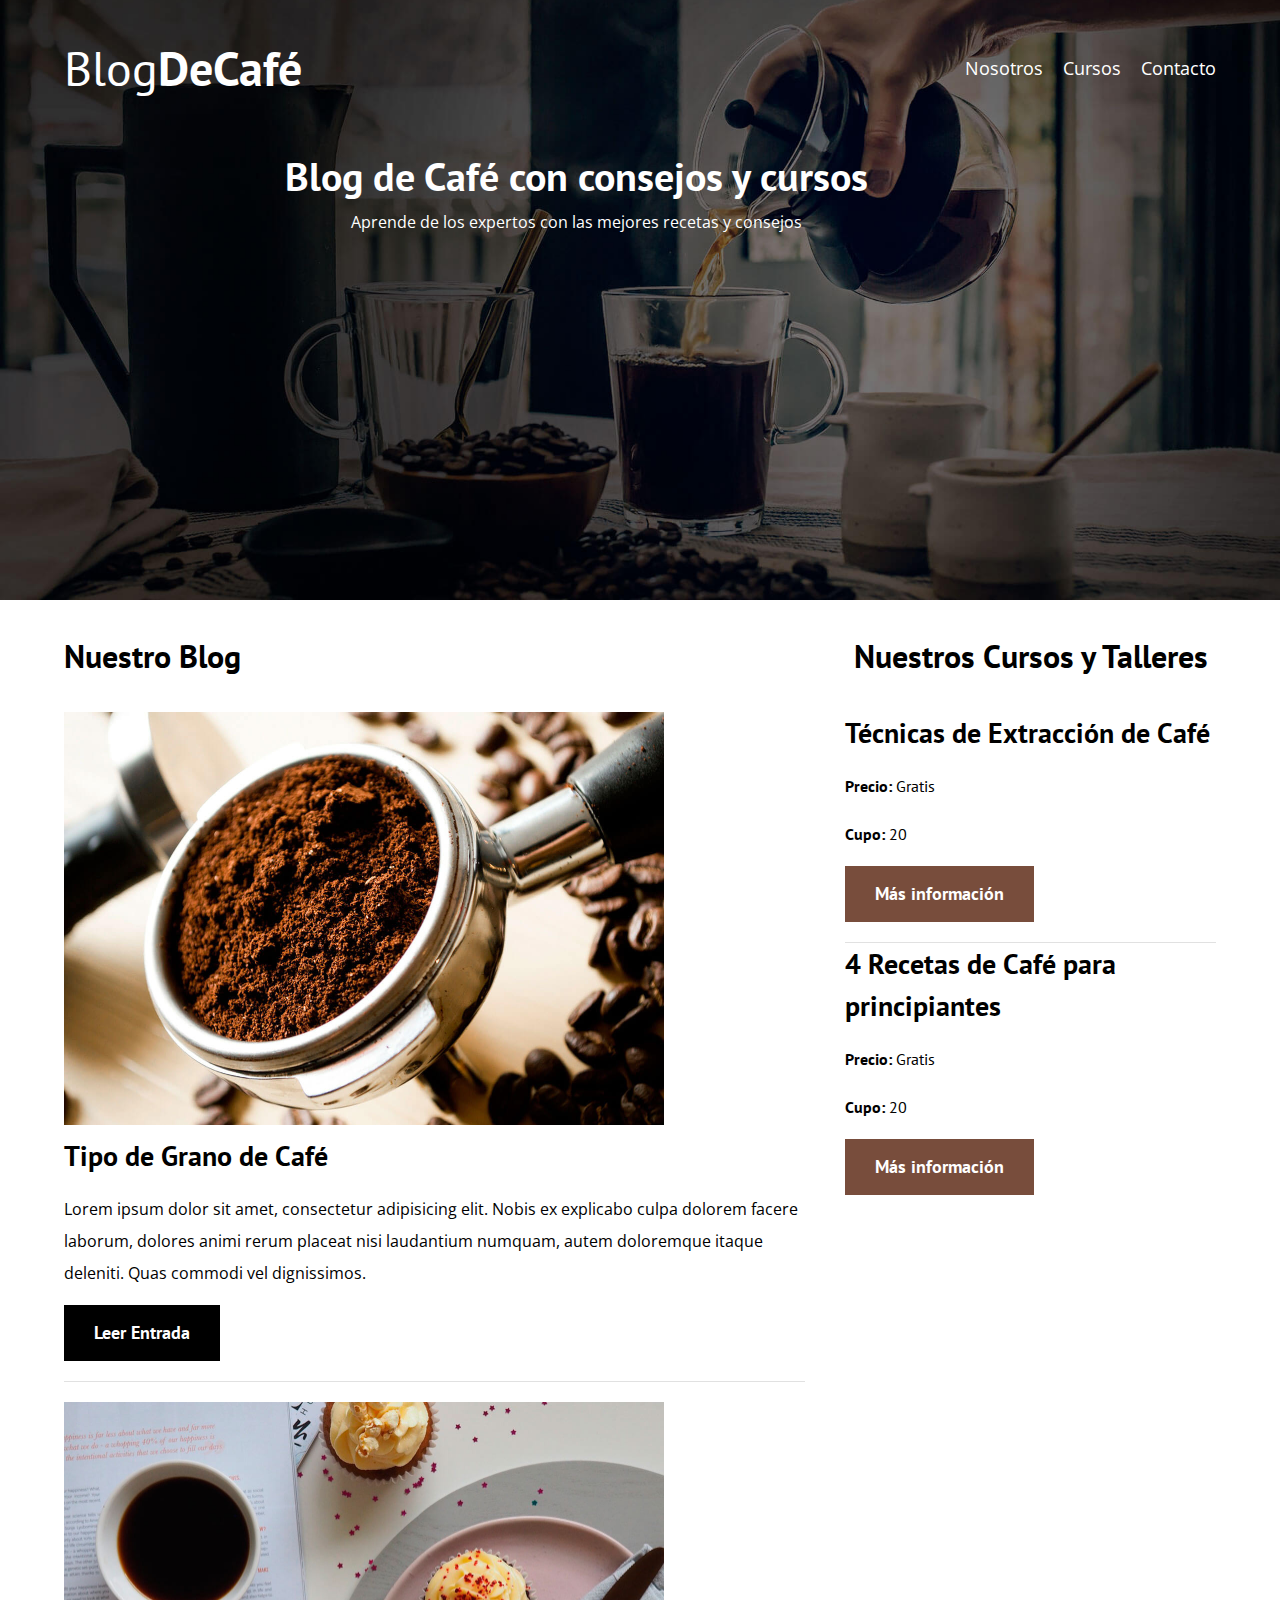
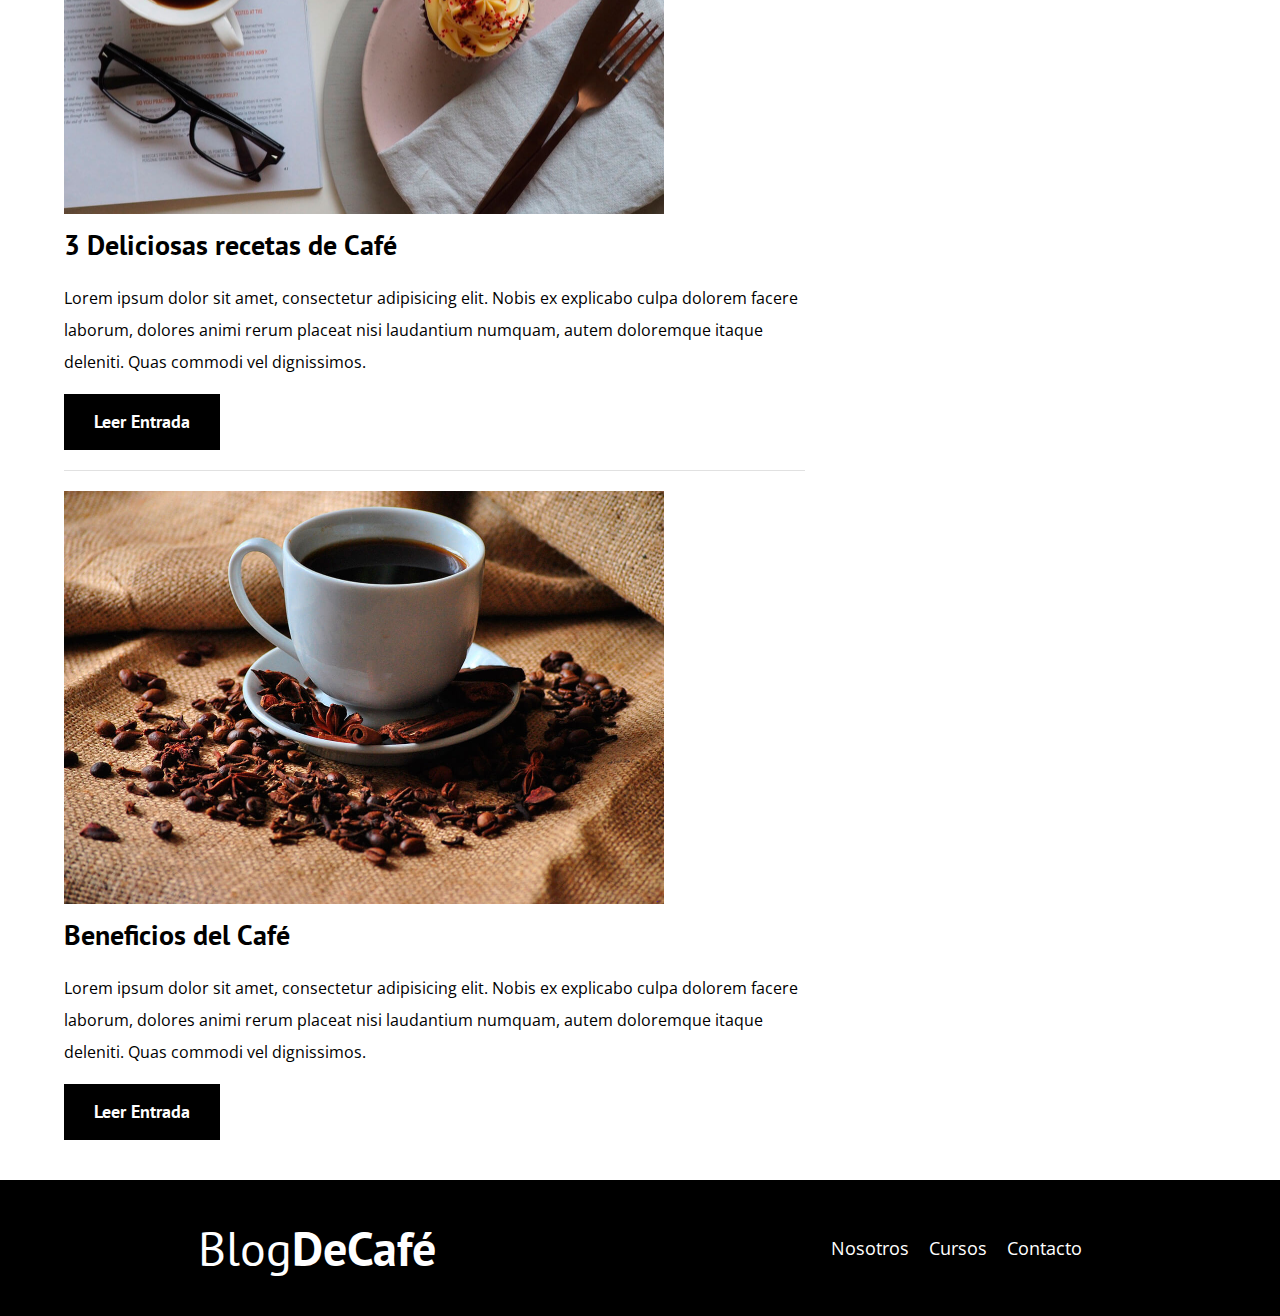
<file: Blog de Café/index.html>
<!DOCTYPE html>
<html lang="en">
<head>
    <meta charset="UTF-8">
    <meta name="viewport" content="width=device-width, initial-scale=1.0">
    <title>Blog de Café</title>
    <link rel="preload" href="https://fonts.googleapis.com/css2?family=Open+Sans:ital@0;1&display=swap" as="font">
    <link rel="preload" href="css/normalize.css">
    <link rel="preload" href="css/style.css">
    <link rel="stylesheet" href="css/normalize.css">
    <link href="https://fonts.googleapis.com/css2?family=Open+Sans:ital@0;1&display=swap" rel="stylesheet">
    <link href="https://fonts.googleapis.com/css2?family=Open+Sans:ital@0;1&family=PT+Sans:wght@400;700&display=swap" rel="stylesheet">
    <link rel="stylesheet" href="css/style.css">
    
</head>
<body>

    <header class="header">

        <div class="contenedor">
            <div class="barra">
                <a href="index.html" class="logo no-margin centrar-texto">
                    <h1 class="logo__nombre">Blog<span class="logo__bold">DeCafé</span></h1>
                </a>
                <nav class="navegacion">
                    <a href="nosotros.html" class="navegacion__enlace">Nosotros</a>
                    <a href="cursos.html" class="navegacion__enlace">Cursos</a>
                    <a href="contacto.html" class="navegacion__enlace">Contacto</a>
                </nav>
            </div>
        </div>
        <div class="header__texto">
            <h2 class="no-margin">Blog de Café con consejos y cursos</h2>
            <p class="no-margin">Aprende de los expertos con las mejores recetas y consejos</p>
        </div>
    </header>
    
    <div class="contenedor contenido-principal">
        <main class="blog">
            <h3>Nuestro Blog</h3>
            <article class="entrada">
                <div class="entrada__imagen">
                    <img loading="lazy" src="img/blog1.jpg" alt="imagen blog">
                </div>
                <div class="entrada__contenido">
                    <h4 class="no-margin">Tipo de Grano de Café</h4>
                    <p>Lorem ipsum dolor sit amet, consectetur adipisicing elit. Nobis ex explicabo culpa dolorem facere laborum, dolores animi rerum placeat nisi laudantium numquam, autem doloremque itaque deleniti. Quas commodi vel dignissimos.</p>
                    <a href="entrada.html" class="boton boton-primario">Leer Entrada</a>
                </div>
            </article>

            <article class="entrada">
                <div class="entrada__imagen">
                    <img loading="lazy" src="img/blog2.jpg" alt="imagen blog">
                </div>
                <div class="entrada__contenido">
                    <h4 class="no-margin">3 Deliciosas recetas de Café</h4>
                    <p>Lorem ipsum dolor sit amet, consectetur adipisicing elit. Nobis ex explicabo culpa dolorem facere laborum, dolores animi rerum placeat nisi laudantium numquam, autem doloremque itaque deleniti. Quas commodi vel dignissimos.</p>
                    <a href="entrada.html" class="boton boton-primario">Leer Entrada</a>
                </div>
            </article>

            <article class="entrada">
                <div class="entrada__imagen">
                    <img loading="lazy" src="img/blog3.jpg" alt="imagen blog">
                </div>
                <div class="entrada__contenido">
                    <h4 class="no-margin">Beneficios del Café</h4>
                    <p>Lorem ipsum dolor sit amet, consectetur adipisicing elit. Nobis ex explicabo culpa dolorem facere laborum, dolores animi rerum placeat nisi laudantium numquam, autem doloremque itaque deleniti. Quas commodi vel dignissimos.</p>
                    <a href="entrada.html" class="boton boton-primario">Leer Entrada</a>
                </div>
            </article>
        </main>
        <aside class="slidebar">
            <h3 class="centrar-texto">Nuestros Cursos y Talleres</h3>
            <ul class="cursos no-padding" >
                <li class="widget-curso">
                    <h4 class="no-margin">Técnicas de Extracción de Café</h4>
                    <p class="widget-curso__label">Precio:
                        <span class="widget-curso__info">Gratis</span>
                    </p>
                    <p class="widget-curso__label">Cupo:
                        <span class="widget-curso__info">20</span>
                    </p>
                    <a href="entrada.html" class="boton boton-secundario">Más información</a>
                </li>

                <li class="widget-curso">
                    <h4 class="no-margin ">4 Recetas de Café para principiantes</h4>
                    <p class="widget-curso__label">Precio:
                        <span class="widget-curso__info">Gratis</span>
                    </p>
                    <p class="widget-curso__label">Cupo:
                        <span class="widget-curso__info">20</span>
                    </p>
                    <a href="entrada.html" class="boton boton-secundario">Más información</a>
                </li>
            </ul>
        </aside>

    </div>
    <footer class="footer">
        <div class="barra">
            <a href="index.html" class="logo no-margin centrar-texto">
                <h1 class="logo__nombre">Blog<span class="logo__bold">DeCafé</span></h1>
            </a>
            <nav class="navegacion">
                <a href="nosotros.html" class="navegacion__enlace">Nosotros</a>
                <a href="cursos.html" class="navegacion__enlace">Cursos</a>
                <a href="contacto.html" class="navegacion__enlace">Contacto</a>
            </nav>
        </div>

    </footer>
</body>
</html>
</file>
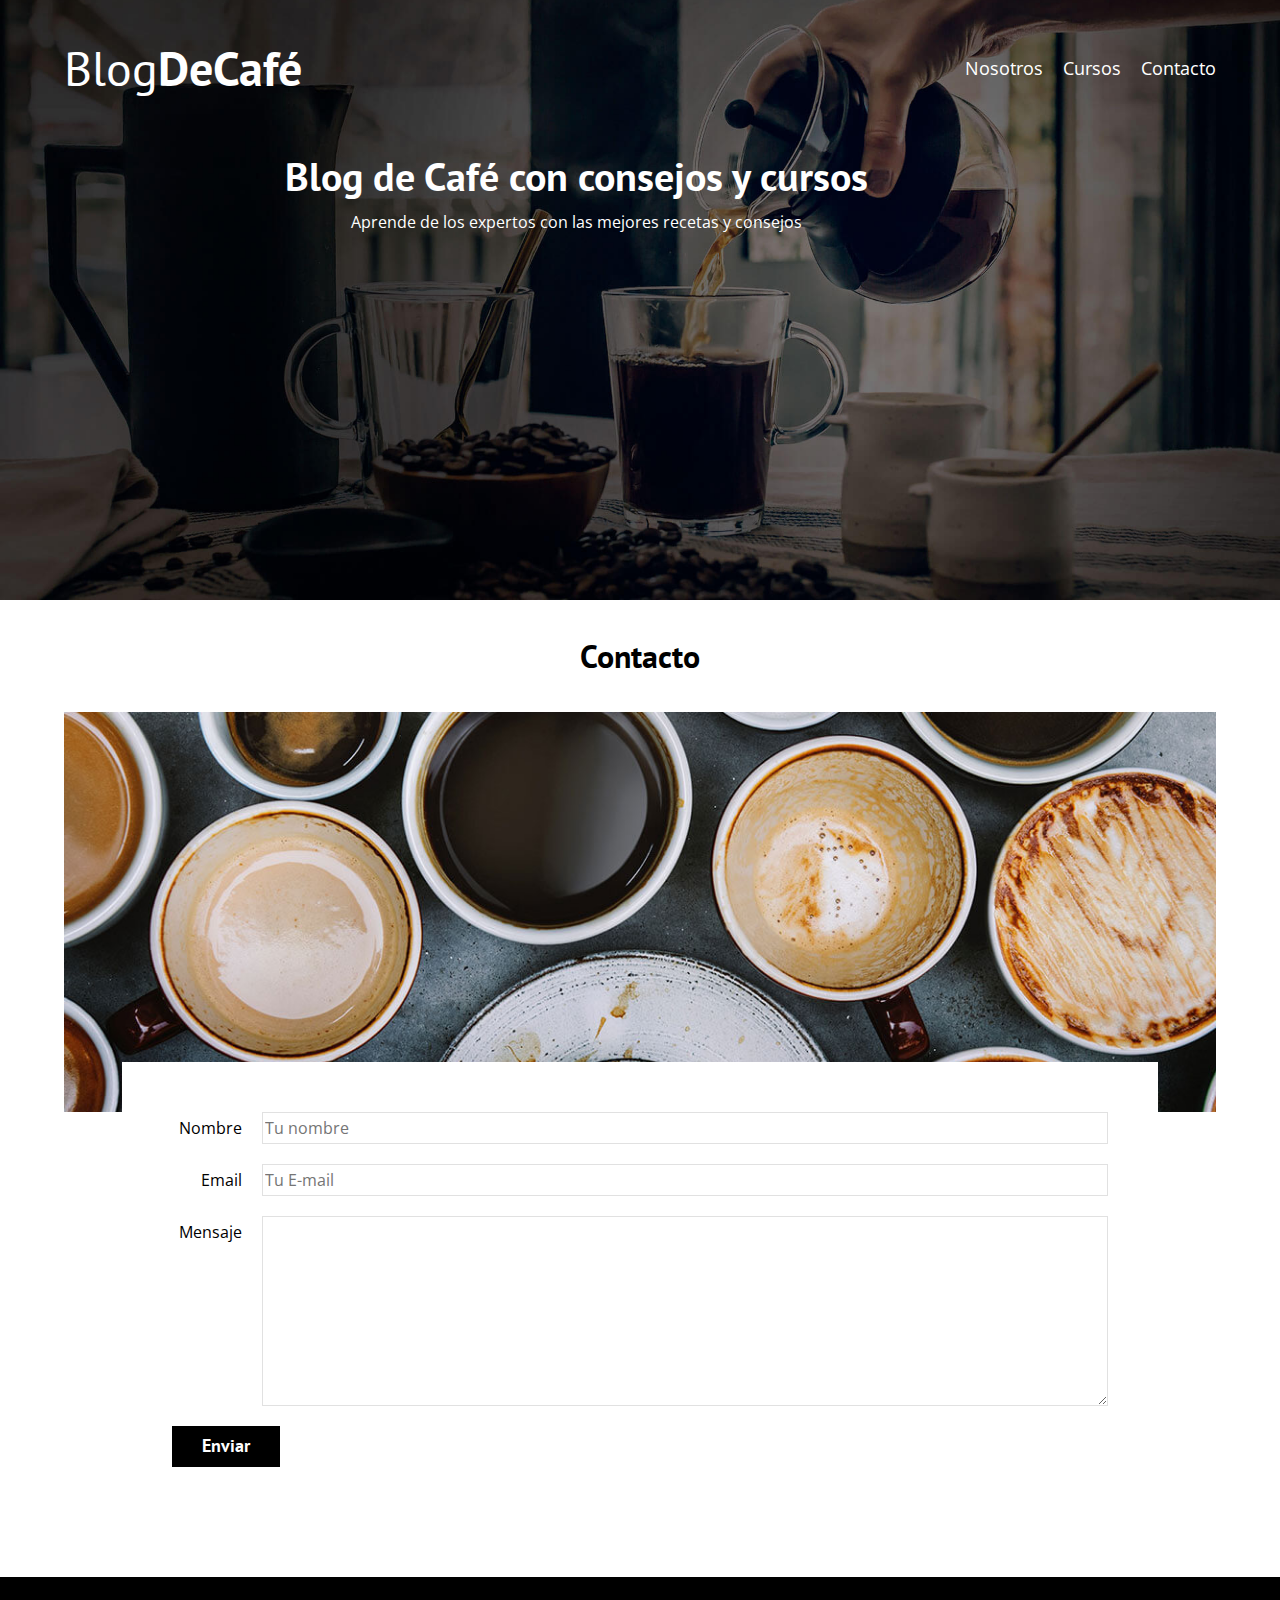
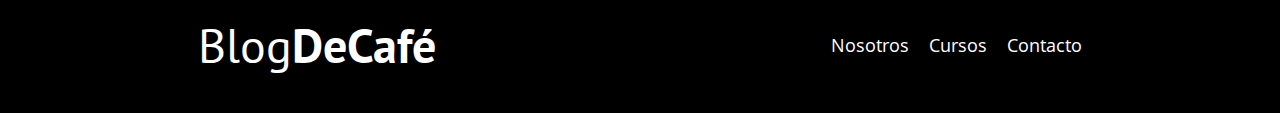
<file: Blog de Café/contacto.html>
<!DOCTYPE html>
<html lang="en">
<head>
    <meta charset="UTF-8">
    <meta name="viewport" content="width=device-width, initial-scale=1.0">
    <title>Blog de Café</title>
    <link rel="preload" href="css/normalize.css">
    <link rel="preload" href="css/style.css">
    <link rel="stylesheet" href="css/normalize.css">
    <link href="https://fonts.googleapis.com/css2?family=Open+Sans:ital@0;1&display=swap" rel="stylesheet">
    <link href="https://fonts.googleapis.com/css2?family=Open+Sans:ital@0;1&family=PT+Sans:wght@400;700&display=swap" rel="stylesheet">
    <link rel="stylesheet" href="css/style.css">
    
</head>
<body>

    <header class="header">

        <div class="contenedor">
            <div class="barra">
                <a href="index.html" class="logo no-margin centrar-texto">
                    <h1 class="logo__nombre">Blog<span class="logo__bold">DeCafé</span></h1>
                </a>
                <nav class="navegacion">
                    <a href="nosotros.html" class="navegacion__enlace">Nosotros</a>
                    <a href="cursos.html" class="navegacion__enlace">Cursos</a>
                    <a href="contacto.html" class="navegacion__enlace">Contacto</a>
                </nav>
            </div>
        </div>
        <div class="header__texto">
            <h2 class="no-margin">Blog de Café con consejos y cursos</h2>
            <p class="no-margin">Aprende de los expertos con las mejores recetas y consejos</p>
        </div>
    </header>
    
    <main class="contenedor">
        <h3 class="centrar-texto">Contacto</h3>
        <div class="contacto-bg">
        </div>
        <form action="" class="formulario">
            <div class="campo">
                <label class="campo__label" for="nombre">Nombre</label>
                <input class="campo__field" type="text" placeholder="Tu nombre" id="nombre">
            </div>
            <div class="campo">
                <label   class="campo__label" for="email">Email</label>
                <input class="campo__field" type="email" placeholder="Tu E-mail" id="email">
            </div>
            <div class="campo">
                <label class="campo__label" for="mensaje">Mensaje</label>
                <textarea  class="campo__field campo__field--textarea" name="" id="mensaje" cols="30" rows="10"></textarea>
            </div>
            <div class="campo">
                <input type="submit" value="Enviar" class="boton boton-primario">
            </div>
        </form>
    </main>
    <footer class="footer">
        <div class="barra">
            <a href="index.html" class="logo no-margin centrar-texto">
                <h1 class="logo__nombre">Blog<span class="logo__bold">DeCafé</span></h1>
            </a>
            <nav class="navegacion">
                <a href="nosotros.html" class="navegacion__enlace">Nosotros</a>
                <a href="cursos.html" class="navegacion__enlace">Cursos</a>
                <a href="contacto.html" class="navegacion__enlace">Contacto</a>
            </nav>
        </div>

    </footer>
</body>
</html>
</file>
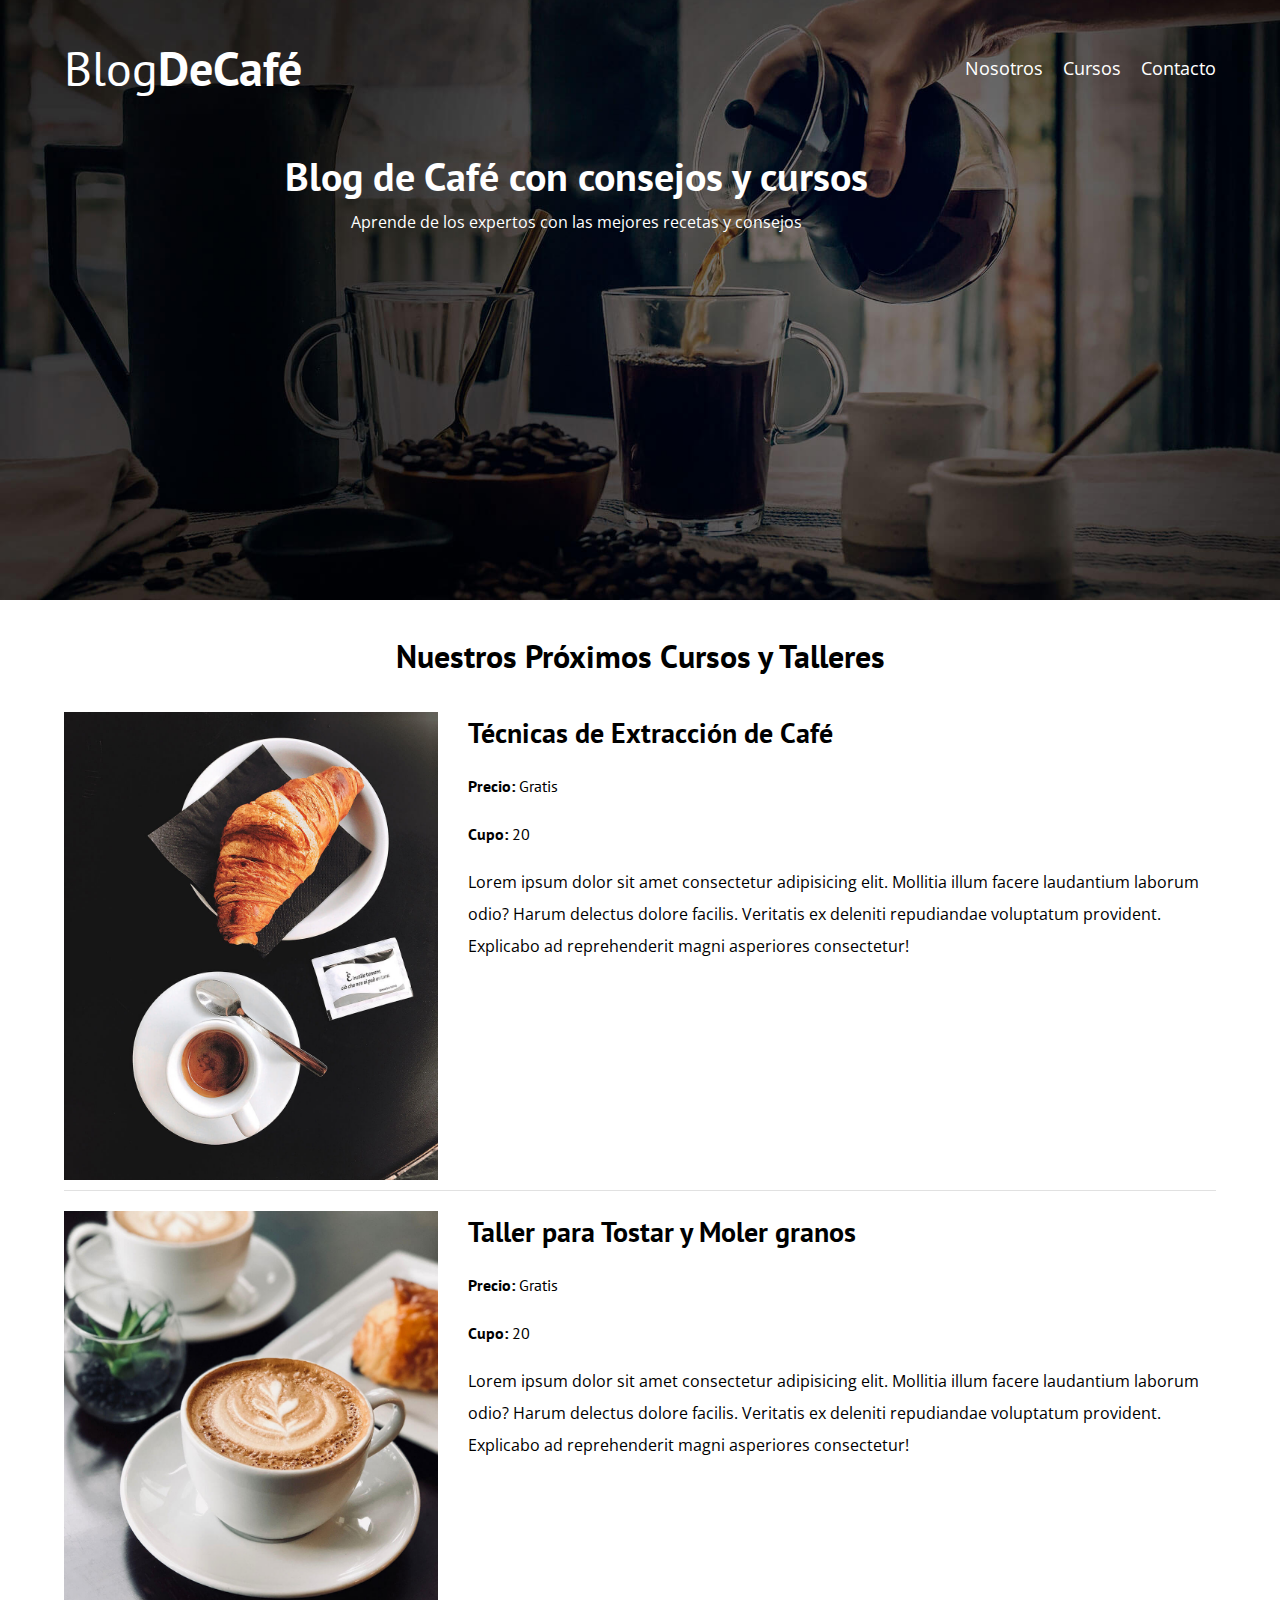
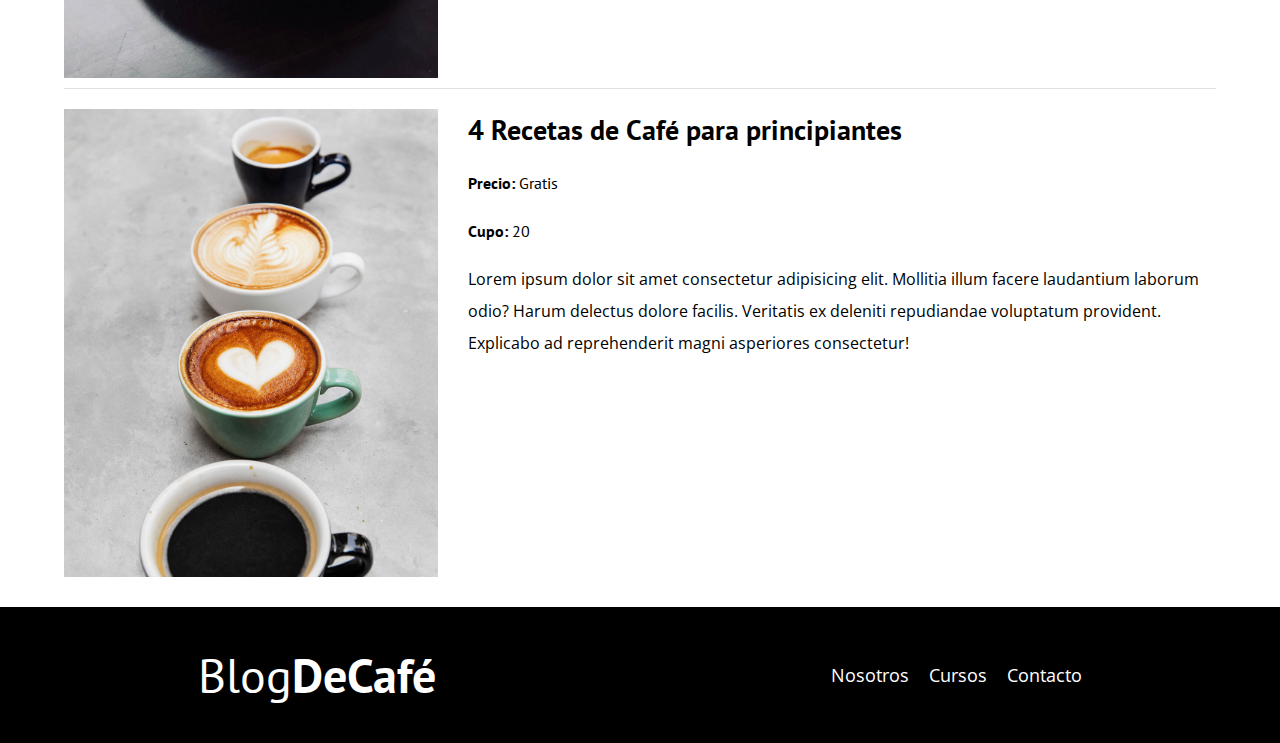
<file: Blog de Café/cursos.html>
<!DOCTYPE html>
<html lang="en">

<head>
    <meta charset="UTF-8">
    <meta name="viewport" content="width=device-width, initial-scale=1.0">
    <title>Blog de Café</title>
    <link rel="preload" href="css/normalize.css">
    <link rel="preload" href="css/style.css">
    <link rel="stylesheet" href="css/normalize.css">
    <link href="https://fonts.googleapis.com/css2?family=Open+Sans:ital@0;1&display=swap" rel="stylesheet">
    <link href="https://fonts.googleapis.com/css2?family=Open+Sans:ital@0;1&family=PT+Sans:wght@400;700&display=swap"
        rel="stylesheet">
    <link rel="stylesheet" href="css/style.css">

</head>

<body>

    <header class="header">

        <div class="contenedor">
            <div class="barra">
                <a href="index.html" class="logo no-margin centrar-texto">
                    <h1 class="logo__nombre">Blog<span class="logo__bold">DeCafé</span></h1>
                </a>
                <nav class="navegacion">
                    <a href="nosotros.html" class="navegacion__enlace">Nosotros</a>
                    <a href="cursos.html" class="navegacion__enlace">Cursos</a>
                    <a href="contacto.html" class="navegacion__enlace">Contacto</a>
                </nav>
            </div>
        </div>
        <div class="header__texto">
            <h2 class="no-margin">Blog de Café con consejos y cursos</h2>
            <p class="no-margin">Aprende de los expertos con las mejores recetas y consejos</p>
        </div>
    </header>

    <main class="contenedor">
        <h3 class="centrar-texto">Nuestros Próximos Cursos y Talleres</h3>

        <div class="curso">
            <div class="curso__imagen">
                <img src="img/curso1.jpg" alt="curso1">
            </div>
            <div class="curso__informacion">
                <h4 class="no-margin">Técnicas de Extracción de Café</h4>
                <p class="widget-curso__label">Precio:
                    <span class="widget-curso__info">Gratis</span>
                </p>
                <p class="widget-curso__label">Cupo:
                    <span class="widget-curso__info">20</span>
                </p>
                <p class="curso__descripcion">
                    Lorem ipsum dolor sit amet consectetur adipisicing elit. Mollitia illum facere laudantium laborum
                    odio? Harum delectus dolore facilis. Veritatis ex deleniti repudiandae voluptatum provident.
                    Explicabo ad reprehenderit magni asperiores consectetur!
                </p>
            </div>

        </div>

        <div class="curso">
            <div class="curso__imagen">
                <img src="img/curso2.jpg" alt="curso1">
            </div>
            <div class="curso__informacion">
                <h4 class="no-margin">Taller para Tostar y Moler granos</h4>
                <p class="widget-curso__label">Precio:
                    <span class="widget-curso__info">Gratis</span>
                </p>
                <p class="widget-curso__label">Cupo:
                    <span class="widget-curso__info">20</span>
                </p>
                <p class="curso__descripcion">
                    Lorem ipsum dolor sit amet consectetur adipisicing elit. Mollitia illum facere laudantium laborum
                    odio? Harum delectus dolore facilis. Veritatis ex deleniti repudiandae voluptatum provident.
                    Explicabo ad reprehenderit magni asperiores consectetur!
                </p>
            </div>

        </div>

        <div class="curso">
            <div class="curso__imagen">
                <img src="img/curso3.jpg" alt="curso1">
            </div>
            <div class="curso__informacion">
                <h4 class="no-margin">4 Recetas de Café para principiantes</h4>
                <p class="widget-curso__label">Precio:
                    <span class="widget-curso__info">Gratis</span>
                </p>
                <p class="widget-curso__label">Cupo:
                    <span class="widget-curso__info">20</span>
                </p>
                <p class="curso__descripcion">
                    Lorem ipsum dolor sit amet consectetur adipisicing elit. Mollitia illum facere laudantium laborum
                    odio? Harum delectus dolore facilis. Veritatis ex deleniti repudiandae voluptatum provident.
                    Explicabo ad reprehenderit magni asperiores consectetur!
                </p>
            </div>

        </div>
    </main>

    <footer class="footer">
        <div class="barra">
            <a href="index.html" class="logo no-margin centrar-texto">
                <h1 class="logo__nombre">Blog<span class="logo__bold">DeCafé</span></h1>
            </a>
            <nav class="navegacion">
                <a href="nosotros.html" class="navegacion__enlace">Nosotros</a>
                <a href="cursos.html" class="navegacion__enlace">Cursos</a>
                <a href="contacto.html" class="navegacion__enlace">Contacto</a>
            </nav>
        </div>

    </footer>
</body>

</html>
</file>
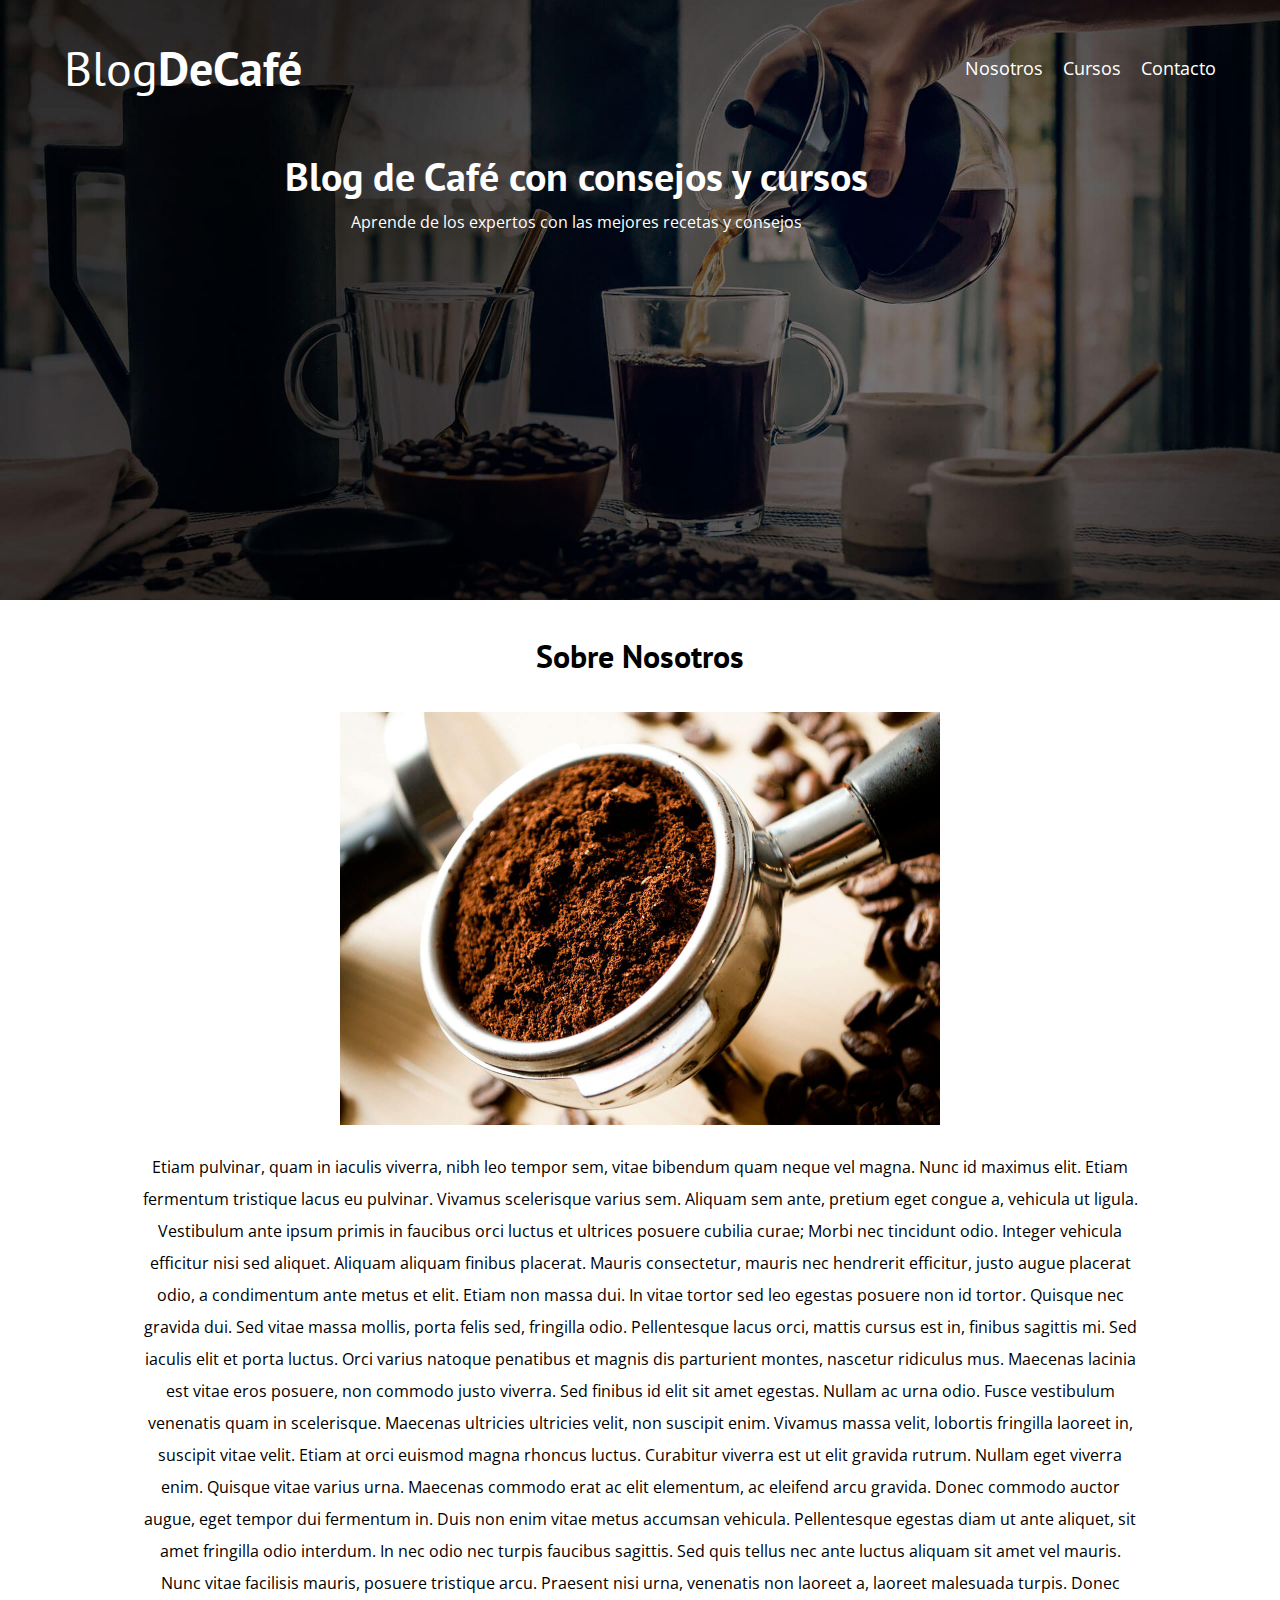
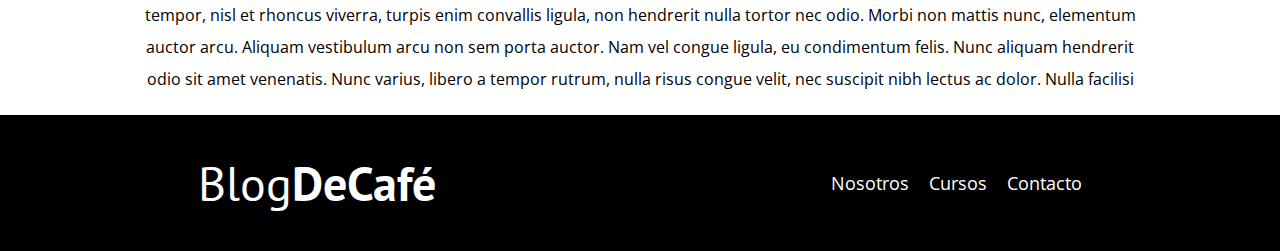
<file: Blog de Café/entrada.html>
<!DOCTYPE html>
<html lang="en">

<head>
    <meta charset="UTF-8">
    <meta name="viewport" content="width=device-width, initial-scale=1.0">
    <title>Blog de Café</title>
    <link rel="preload" href="css/normalize.css">
    <link rel="preload" href="css/style.css">
    <link rel="stylesheet" href="css/normalize.css">
    <link href="https://fonts.googleapis.com/css2?family=Open+Sans:ital@0;1&display=swap" rel="stylesheet">
    <link href="https://fonts.googleapis.com/css2?family=Open+Sans:ital@0;1&family=PT+Sans:wght@400;700&display=swap"
        rel="stylesheet">
    <link rel="stylesheet" href="css/style.css">

</head>

<body>

    <header class="header">

        <div class="contenedor">
            <div class="barra">
                <a href="index.html" class="logo no-margin centrar-texto">
                    <h1 class="logo__nombre">Blog<span class="logo__bold">DeCafé</span></h1>
                </a>
                <nav class="navegacion">
                    <a href="nosotros.html" class="navegacion__enlace">Nosotros</a>
                    <a href="cursos.html" class="navegacion__enlace">Cursos</a>
                    <a href="contacto.html" class="navegacion__enlace">Contacto</a>
                </nav>
            </div>
        </div>
        <div class="header__texto">
            <h2 class="no-margin">Blog de Café con consejos y cursos</h2>
            <p class="no-margin">Aprende de los expertos con las mejores recetas y consejos</p>
        </div>
    </header>

    <main class="contenedor_entrada centrar-texto">
        <h3 class="centrar-texto">Sobre Nosotros</h3>
        <img class="entrada__imagen" src="img/blog1.jpg" alt="entrada">
        <p>Etiam pulvinar, quam in iaculis viverra, nibh leo tempor sem, vitae bibendum quam neque vel magna. Nunc id
            maximus elit. Etiam fermentum tristique lacus eu pulvinar. Vivamus scelerisque varius sem. Aliquam sem ante,
            pretium eget congue a, vehicula ut ligula. Vestibulum ante ipsum primis in faucibus orci luctus et ultrices
            posuere cubilia curae; Morbi nec tincidunt odio. Integer vehicula efficitur nisi sed aliquet. Aliquam
            aliquam finibus placerat. Mauris consectetur, mauris nec hendrerit efficitur, justo augue placerat odio, a
            condimentum ante metus et elit. Etiam non massa dui. In vitae tortor sed leo egestas posuere non id tortor.
            Quisque nec gravida dui. Sed vitae massa mollis, porta felis sed, fringilla odio.

            Pellentesque lacus orci, mattis cursus est in, finibus sagittis mi. Sed iaculis elit et porta luctus. Orci
            varius natoque penatibus et magnis dis parturient montes, nascetur ridiculus mus. Maecenas lacinia est vitae
            eros posuere, non commodo justo viverra. Sed finibus id elit sit amet egestas. Nullam ac urna odio. Fusce
            vestibulum venenatis quam in scelerisque. Maecenas ultricies ultricies velit, non suscipit enim. Vivamus
            massa velit, lobortis fringilla laoreet in, suscipit vitae velit. Etiam at orci euismod magna rhoncus
            luctus. Curabitur viverra est ut elit gravida rutrum. Nullam eget viverra enim. Quisque vitae varius urna.

            Maecenas commodo erat ac elit elementum, ac eleifend arcu gravida. Donec commodo auctor augue, eget tempor
            dui fermentum in. Duis non enim vitae metus accumsan vehicula. Pellentesque egestas diam ut ante aliquet,
            sit amet fringilla odio interdum. In nec odio nec turpis faucibus sagittis. Sed quis tellus nec ante luctus
            aliquam sit amet vel mauris. Nunc vitae facilisis mauris, posuere tristique arcu. Praesent nisi urna,
            venenatis non laoreet a, laoreet malesuada turpis. Donec tempor, nisl et rhoncus viverra, turpis enim
            convallis ligula, non hendrerit nulla tortor nec odio. Morbi non mattis nunc, elementum auctor arcu. Aliquam
            vestibulum arcu non sem porta auctor. Nam vel congue ligula, eu condimentum felis. Nunc aliquam hendrerit
            odio sit amet venenatis. Nunc varius, libero a tempor rutrum, nulla risus congue velit, nec suscipit nibh
            lectus ac dolor. Nulla facilisi</p>
    </main>

    <footer class="footer">
        <div class="barra">
            <a href="index.html" class="logo no-margin centrar-texto">
                <h1 class="logo__nombre">Blog<span class="logo__bold">DeCafé</span></h1>
            </a>
            <nav class="navegacion">
                <a href="nosotros.html" class="navegacion__enlace">Nosotros</a>
                <a href="cursos.html" class="navegacion__enlace">Cursos</a>
                <a href="contacto.html" class="navegacion__enlace">Contacto</a>
            </nav>
        </div>

    </footer>
</body>

</html>
</file>
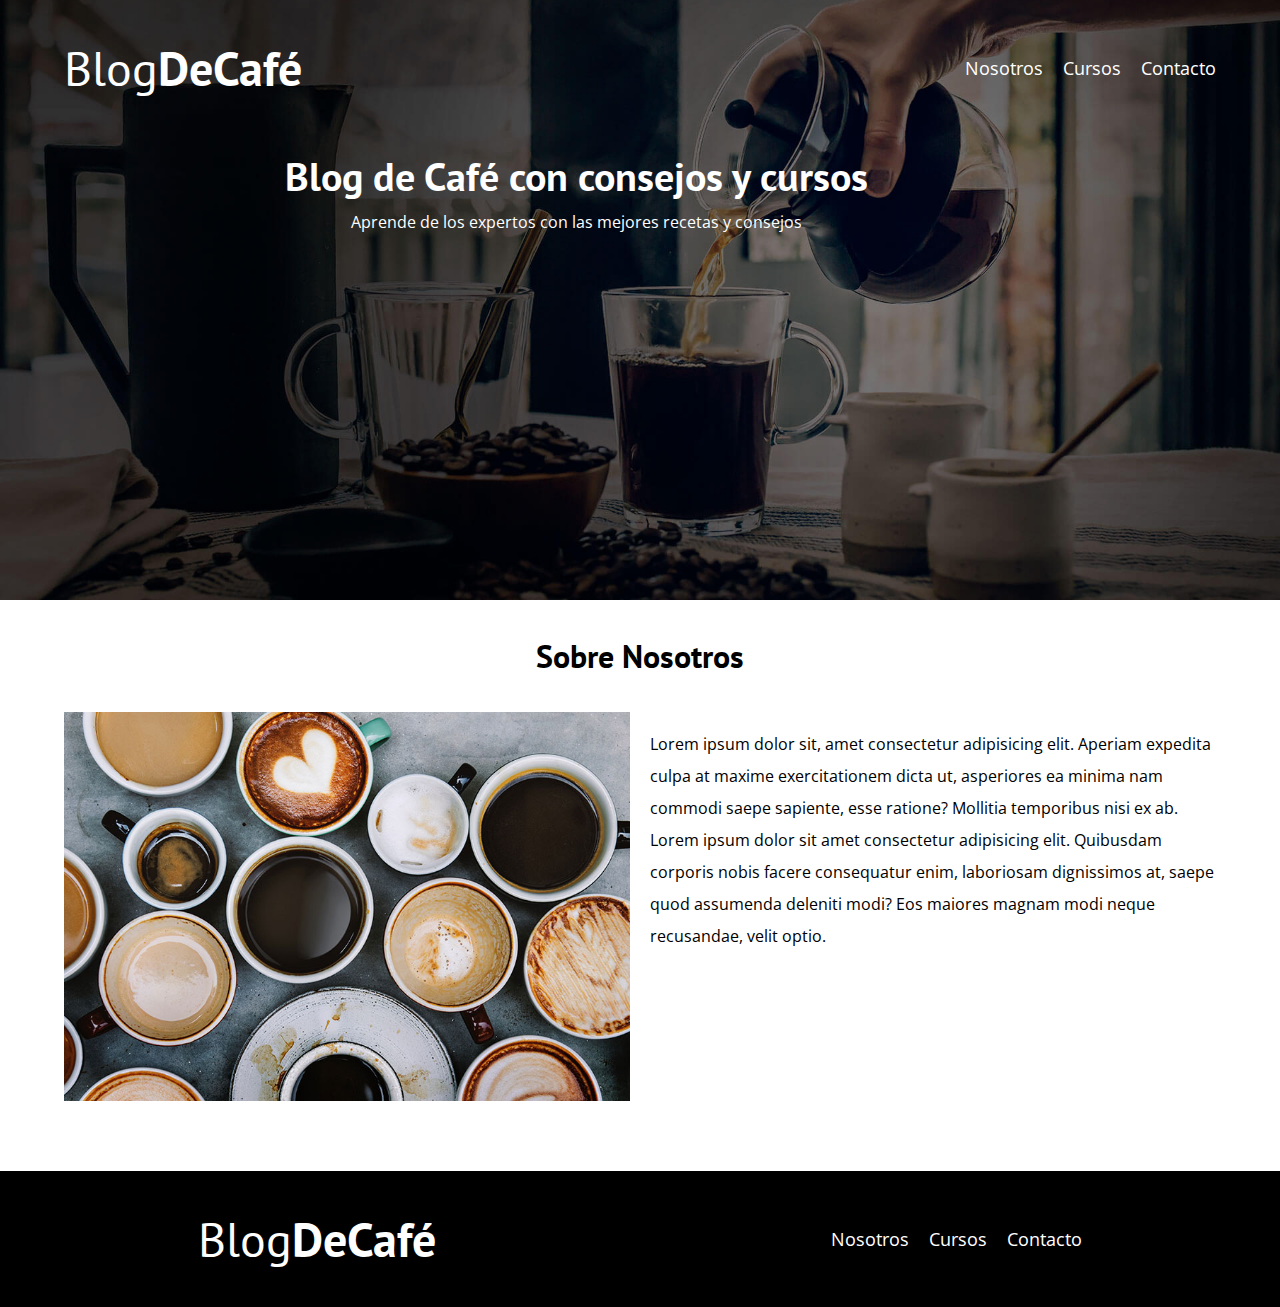
<file: Blog de Café/nosotros.html>
<!DOCTYPE html>
<html lang="en">
<head>
    <meta charset="UTF-8">
    <meta name="viewport" content="width=device-width, initial-scale=1.0">
    <title>Blog de Café</title>
    <link rel="preload" href="css/normalize.css">
    <link rel="preload" href="css/style.css">
    <link rel="stylesheet" href="css/normalize.css">
    <link href="https://fonts.googleapis.com/css2?family=Open+Sans:ital@0;1&display=swap" rel="stylesheet">
    <link href="https://fonts.googleapis.com/css2?family=Open+Sans:ital@0;1&family=PT+Sans:wght@400;700&display=swap" rel="stylesheet">
    <link rel="stylesheet" href="css/style.css">
    
</head>
<body>

    <header class="header">

        <div class="contenedor">
            <div class="barra">
                <a href="index.html" class="logo no-margin centrar-texto">
                    <h1 class="logo__nombre">Blog<span class="logo__bold">DeCafé</span></h1>
                </a>
                <nav class="navegacion">
                    <a href="nosotros.html" class="navegacion__enlace">Nosotros</a>
                    <a href="cursos.html" class="navegacion__enlace">Cursos</a>
                    <a href="contacto.html" class="navegacion__enlace">Contacto</a>
                </nav>
            </div>
        </div>
        <div class="header__texto">
            <h2 class="no-margin">Blog de Café con consejos y cursos</h2>
            <p class="no-margin">Aprende de los expertos con las mejores recetas y consejos</p>
        </div>
    </header>
    
    <div class="contenedor contenido-principal__nosotros">
        <main>
            <h3 class="subtitulo centrar-texto">Sobre Nosotros</h3>
            <div class="contenido-principal__nosotros2">
                <img src="img/nosotros.jpg" alt="nosotros">
                <p>Lorem ipsum dolor sit, amet consectetur adipisicing elit. Aperiam expedita culpa at maxime exercitationem dicta ut, asperiores ea minima nam commodi saepe sapiente, esse ratione? Mollitia temporibus nisi ex ab.
                    Lorem ipsum dolor sit amet consectetur adipisicing elit. Quibusdam corporis nobis facere consequatur enim, laboriosam dignissimos at, saepe quod assumenda deleniti modi? Eos maiores magnam modi neque recusandae, velit optio.</p>
            </div>
        </main>

    </div>
    <footer class="footer">
        <div class="barra">
            <a href="index.html" class="logo no-margin centrar-texto">
                <h1 class="logo__nombre">Blog<span class="logo__bold">DeCafé</span></h1>
            </a>
            <nav class="navegacion">
                <a href="nosotros.html" class="navegacion__enlace">Nosotros</a>
                <a href="cursos.html" class="navegacion__enlace">Cursos</a>
                <a href="contacto.html" class="navegacion__enlace">Contacto</a>
            </nav>
        </div>

    </footer>
</body>
</html>
</file>
<file: Blog de Café/css/style.css>
:root{
    --fuenteHeading: 'PT Sans', sans-serif;
    --fuenteParrafos: 'Open Sans', sans-serif;

    --primario: #784d3C;
    --blanco: #FFFFFF;
    --negro: #000000;
    --gris: #e1e1e1;
}

html{
    box-sizing: border-box;
    font-size: 62.5%;
}
*,*:before,*:after{
    box-sizing: inherit;
}
body{
    font-family: var(--fuenteParrafos);
    font-size: 1.6rem;
    line-height: 2;
}

/*Globales*/

.contenedor{
    max-width: 120rem;
    width: 90%;
    margin: 0 auto;
}

a{
    text-decoration: none;
}
h1,h2,h3,h4{
    font-family: var(--fuenteHeading);
    line-height: 1.5;

}

h1{
    font-size: 4.8rem;
}
h2{
    font-size: 4rem;
}
h3{
    font-size: 3.2rem;
}
h4{
    font-size: 2.8rem;
}
img{
    max-width: 100%;
}

/* Utilidades */
.no-margin{
    margin: 0;
}
.no-padding{
    padding: 0;
}
.centrar-texto{
    text-align: center;
}
/*Header*/
.header{
    background-image: url(../img/banner.jpg);
    height: 60rem;
    background-size: cover;
    background-repeat: no-repeat;
    background-position: center center;
}

.header__texto{
    text-align: center;
    color: var(--blanco);
    margin-top: 5rem;
    width: 90%;
}
@media(min-width:768px){
   .header__texto{
    margin-top: 1rem;
   }
}

@media(min-width:768px){
    .barra{
        display: flex;
        justify-content: space-between;
        align-items: center;
    }
}
.logo{
    color: var(--blanco);

}
.logo__nombre{
    font-weight: normal;
}
.logo__bold{
    font-weight: bold;
}

@media(min-width:768px){
    .navegacion{
        display: flex;
        gap: 2rem;
    }
}
.navegacion__enlace{
    display: block;
    text-align: center;
    font-size: 1.8rem;
    color: var(--blanco);
}

@media(min-width:768px){
    .contenido-principal{
        display: grid;
        grid-template-columns: 2fr 1fr;
        column-gap: 4rem;
    }
}

.entrada{
    border-bottom: 1px solid var(--gris);
    margin-bottom: 2rem;
}
.entrada:last-of-type{
    border: none;
    margin-bottom: 0;
}

.boton{
    display: block; /*Toma todo el espacio disponible*/
    font-family: var(--fuenteHeading);
    color: var(--blanco);
    text-align: center;
    padding: 1rem 3rem;
    font-size: 1.8rem;
    font-weight: 700;
    margin-bottom: 2rem;
    border: none;
}

.boton:hover{
    cursor: pointer;
}
@media(min-width:768px){
    .boton{
        display: inline-block;/*Toma el espacio que requiere*/
    }
}
.boton-primario{
    background-color: var(--negro);
}

.boton-secundario{
    background-color: var(--primario);
}

.cursos{
    list-style: none;
}
.widget-curso{
    border-bottom: 1px solid var(--gris);
}
.widget-curso:last-of-type{
    border-bottom: none;
    margin: 0;
}
.widget-curso__label{
    font-family: var(--fuenteHeading);
    font-weight: bold;
}
.widget-curso__info{
    font-weight: normal;
}

.footer{
    margin-top: 2rem;
    background-color: var(--negro);
}
@media(min-width:768px){
    .footer .barra{
        display: flex;
        justify-content: space-around;
    }
}

@media(min-width:768px){
    .contenido-principal__nosotros2{
        display: grid;
        grid-template-columns: 1fr 1fr;
        gap: 2rem;
        margin-bottom: 7rem;
    }
}

@media(min-width:768px){
    .curso{
        display: grid;
        grid-template-columns: 1fr 2fr;
        gap: 3rem;
    }
}

.curso{
    border-bottom: 1px solid var(--gris);
    margin-bottom: 2rem;
}
.curso:last-of-type{
    border-bottom: none;
}
.contenedor_entrada{
    max-width: 100rem;
    width: 90%;
    margin: 0 auto;
}
.entrada__imagen{
    max-width: 60rem;

}

.contacto-bg{
    background-image: url(../img/contacto.jpg);
    height: 40rem;
    background-size: cover;
    background-repeat: no-repeat;

}

.formulario{
    background-color: var(--blanco);
    margin: -5rem auto 0 auto;
    width: 90%;
    padding: 5rem;
}

.campo{
    display: flex;
    margin-bottom: 2rem;
    
}
.campo__label{
    flex: 0 0 9rem;
    text-align: right;
    padding-right: 2rem;
}
.campo__field{
    flex: 1 1 9rem;
    border: 1px solid var(--gris);
}
.campo__field--texarea{
    
}
</file>
